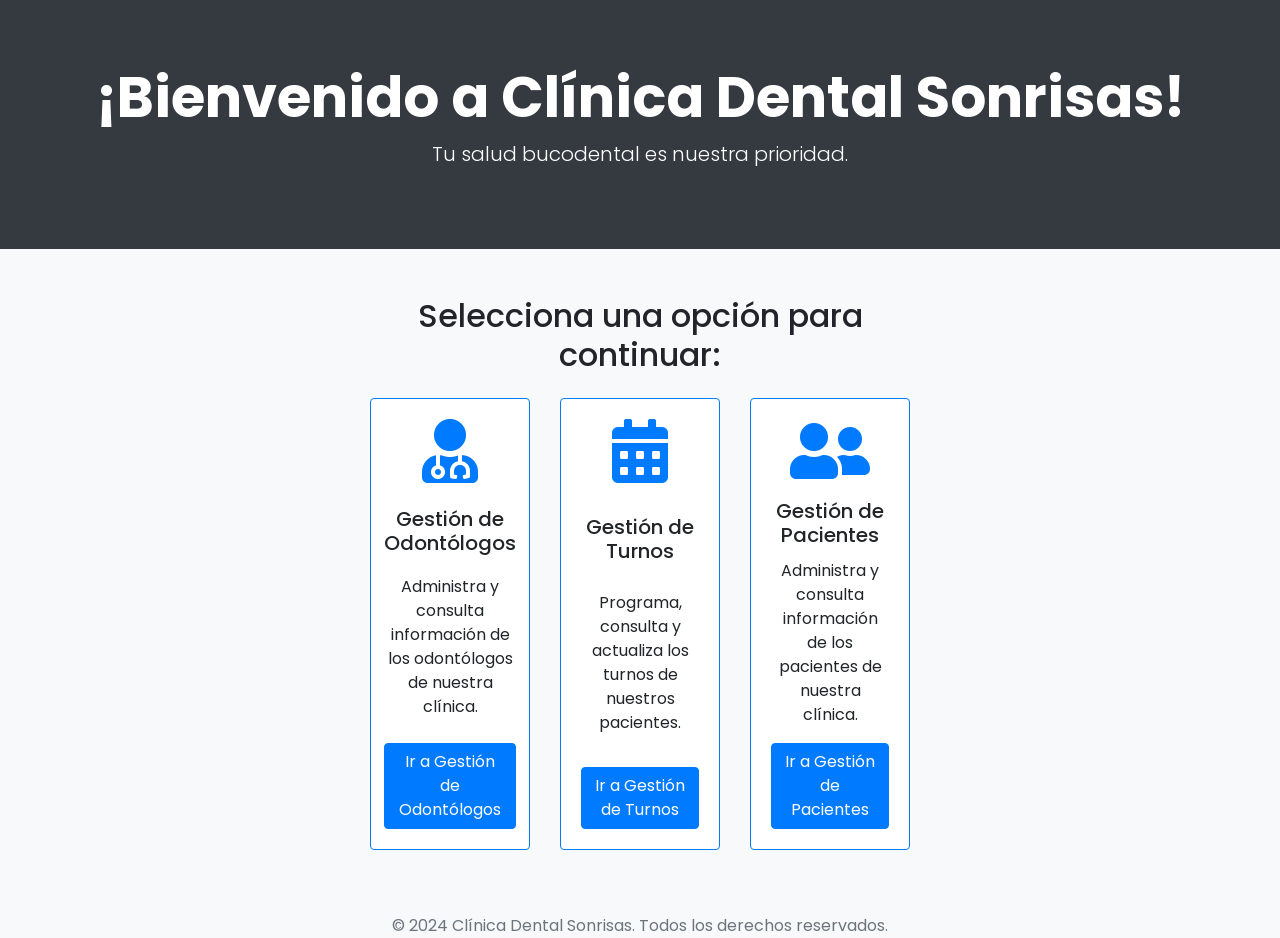
<file: src/main/resources/static/index.html>
<!DOCTYPE html>
<html lang="en">
<head>
    <meta charset="UTF-8">
    <meta name="viewport" content="width=device-width, initial-scale=1.0">
    <title>Inicio - Clínica Dental Sonrisas</title>
    <link rel="stylesheet" href="https://cdnjs.cloudflare.com/ajax/libs/animate.css/4.1.1/animate.min.css">
    <link rel="stylesheet" href="https://fonts.googleapis.com/css2?family=Poppins:wght@300;400;500;600;700&display=swap">
    <link rel="stylesheet" href="https://stackpath.bootstrapcdn.com/bootstrap/4.5.2/css/bootstrap.min.css">
    <link rel="stylesheet" href="https://cdnjs.cloudflare.com/ajax/libs/font-awesome/5.15.3/css/all.min.css">
    <style>
        body {
            font-family: 'Poppins', sans-serif;
            background-color: #f8f9fa;
        }

        .jumbotron {
            background-color: #343a40;
            color: white;
            margin-bottom: 0;
            border-radius: 0;
        }

        .jumbotron h1 {
            font-weight: bold;
        }

        .btn-primary {
            background-color: #007bff;
            border-color: #007bff;
            transition: all 0.3s ease;
        }

        .btn-primary:hover {
            background-color: #0056b3;
            border-color: #0056b3;
            transform: scale(1.05);
        }

        .btn-primary:focus {
            box-shadow: 0 0 0 0.2rem rgba(0, 123, 255, 0.5);
        }

        .card-icon {
            font-size: 4rem;
            color: #007bff;
            transition: all 0.3s ease;
        }

        .card-icon:hover {
            transform: scale(1.1);
        }

        /* Alinea los botones verticalmente */
        .card-body {
            display: flex;
            flex-direction: column;
            justify-content: space-between;
            height: 100%;
        }
    </style>
</head>
<body>

    <div class="jumbotron jumbotron-fluid">
        <div class="container text-center">
            <h1 class="display-4 animate__animated animate__fadeInDown">¡Bienvenido a Clínica Dental Sonrisas!</h1>
            <p class="lead animate__animated animate__fadeInUp">Tu salud bucodental es nuestra prioridad.</p>
        </div>
    </div>

    <div class="container mt-5">
        <div class="row justify-content-center">
            <div class="col-md-6 text-center">
                <h2 class="mb-4 animate__animated animate__fadeIn">Selecciona una opción para continuar:</h2>
                <div class="card-deck d-flex align-items-stretch justify-content-center">
                    <div class="card border-primary mb-3 animate__animated animate__fadeInLeft">
                        <div class="card-body text-center align-self-center">
                            <i class="fas fa-user-md card-icon"></i>
                            <h5 class="card-title mt-3">Gestión de Odontólogos</h5>
                            <p class="card-text">Administra y consulta información de los odontólogos de nuestra clínica.</p>
                            <a href="odontologos.html" class="btn btn-primary">Ir a Gestión de Odontólogos</a>
                        </div>
                    </div>
                    <div class="card border-primary mb-3 animate__animated animate__fadeInRight">
                        <div class="card-body text-center align-self-center">
                            <i class="fas fa-calendar-alt card-icon"></i>
                            <h5 class="card-title mt-3">Gestión de Turnos</h5>
                            <p class="card-text">Programa, consulta y actualiza los turnos de nuestros pacientes.</p>
                            <a href="turnos.html" class="btn btn-primary">Ir a Gestión de Turnos</a>
                        </div>
                    </div>
                    <div class="card border-primary mb-3 animate__animated animate__fadeInRight">
                        <div class="card-body text-center align-self-center">
                            <i class="fas fa-user-friends card-icon"></i>
                            <h5 class="card-title mt-3">Gestión de Pacientes</h5>
                            <p class="card-text">Administra y consulta información de los pacientes de nuestra clínica.</p>
                            <a href="pacientes.html" class="btn btn-primary">Ir a Gestión de Pacientes</a>
                        </div>
                    </div>
                </div>
            </div>
        </div>
    </div>

    <footer class="footer mt-5">
        <div class="container text-center">
            <span class="text-muted">&copy; 2024 Clínica Dental Sonrisas. Todos los derechos reservados.</span>
        </div>
    </footer>

</body>
</html>
</file>
